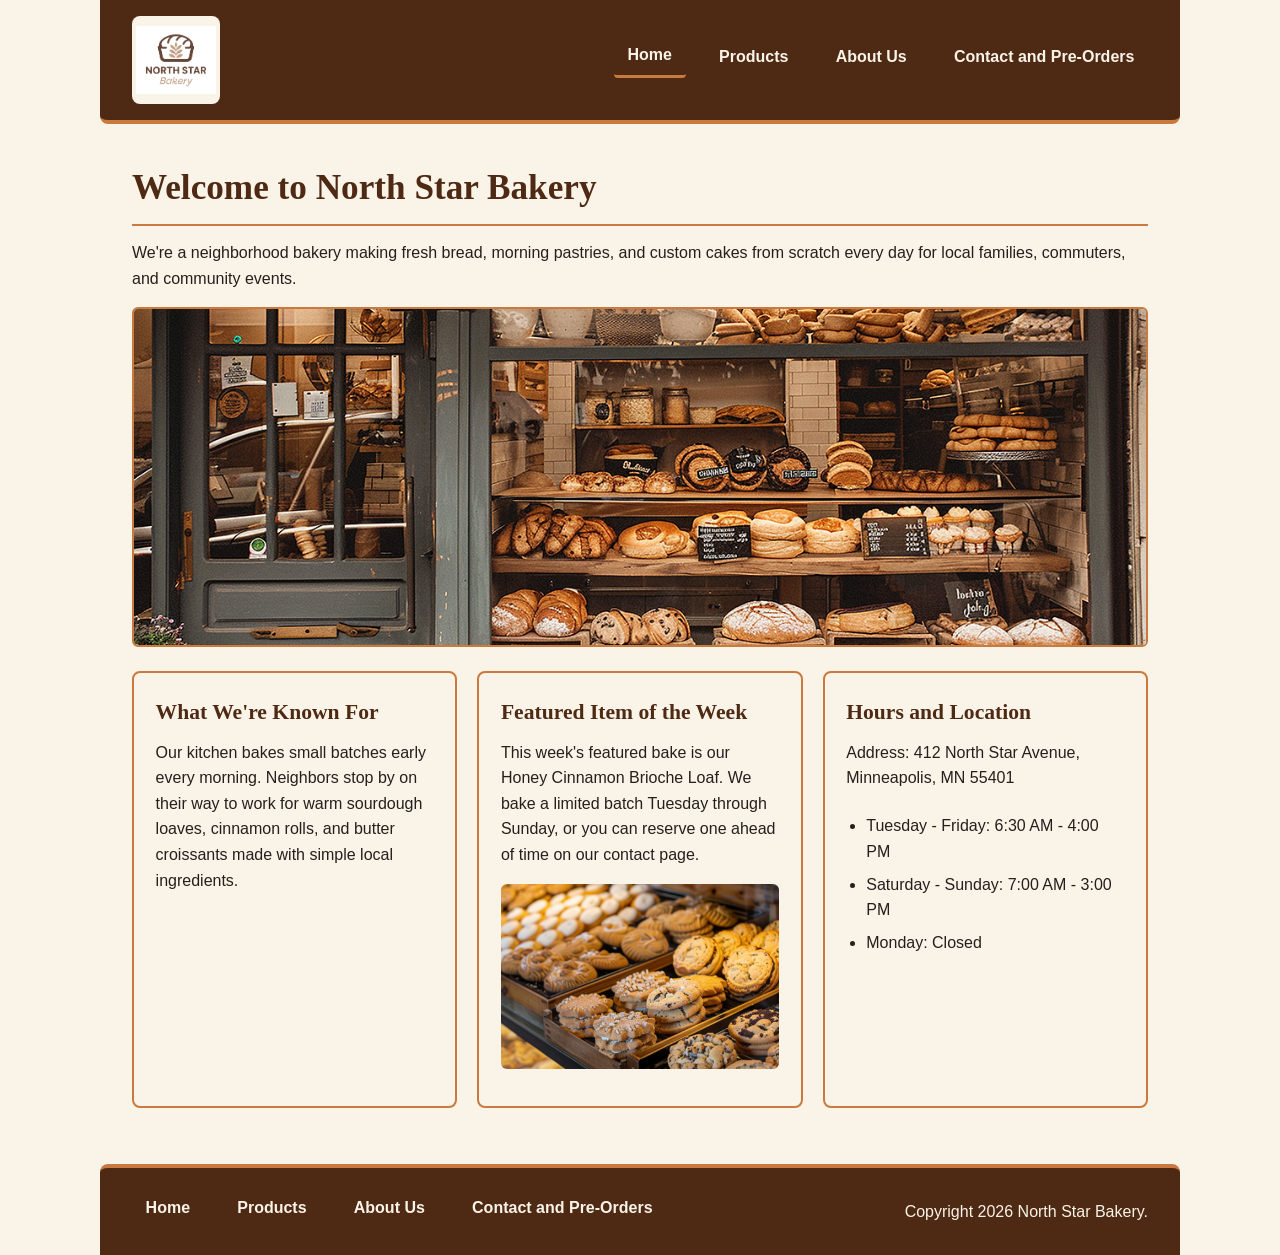
<file: index.html>
<!DOCTYPE html>
<html lang="en">
<head>
  <meta charset="UTF-8">
  <meta name="viewport" content="width=device-width, initial-scale=1.0">
  <title>North Star Bakery - Home</title>
  <link rel="stylesheet" href="styles.css">
  <script src="script.js" defer></script>
</head>
<body>
  <header>
    <img src="bakery-logo.png" alt="North Star Bakery logo with a star and wheat icon" width="96" height="96">
    <nav aria-label="Primary">
      <ul>
        <li><a href="index.html" aria-current="page">Home</a></li>
        <li><a href="products.html">Products</a></li>
        <li><a href="about.html">About Us</a></li>
        <li><a href="contact.html">Contact and Pre-Orders</a></li>
      </ul>
    </nav>
  </header>

  <main>
    <h1>Welcome to North Star Bakery</h1>
    <p>We're a neighborhood bakery making fresh bread, morning pastries, and custom cakes from scratch every day for local families, commuters, and community events.</p>

    <img class="hero-image" src="bakery-storefront.jpg" alt="Front entrance of North Star Bakery with fresh bread in the window" width="700" height="450">

    <div class="section-grid">
      <section>
        <h2>What We're Known For</h2>
        <p>Our kitchen bakes small batches early every morning. Neighbors stop by on their way to work for warm sourdough loaves, cinnamon rolls, and butter croissants made with simple local ingredients.</p>
      </section>

      <section>
        <h2>Featured Item of the Week</h2>
        <p>This week's featured bake is our Honey Cinnamon Brioche Loaf. We bake a limited batch Tuesday through Sunday, or you can reserve one ahead of time on our contact page.</p>
        <picture>
          <source srcset="bakery-feature-large.jpg" media="(min-width: 768px)">
          <img src="bakery-feature-small.jpg" alt="Freshly baked honey cinnamon brioche loaf cooling on a rack">
        </picture>
      </section>

      <section>
        <h2>Hours and Location</h2>
        <p>Address: 412 North Star Avenue, Minneapolis, MN 55401</p>
        <ul>
          <li>Tuesday - Friday: 6:30 AM - 4:00 PM</li>
          <li>Saturday - Sunday: 7:00 AM - 3:00 PM</li>
          <li>Monday: Closed</li>
        </ul>
      </section>
    </div>
  </main>

  <footer>
    <nav aria-label="Footer">
      <ul>
        <li><a href="index.html">Home</a></li>
        <li><a href="products.html">Products</a></li>
        <li><a href="about.html">About Us</a></li>
        <li><a href="contact.html">Contact and Pre-Orders</a></li>
      </ul>
    </nav>
    <p>Copyright 2026 North Star Bakery.</p>
  </footer>
</body>
</html>
</file>
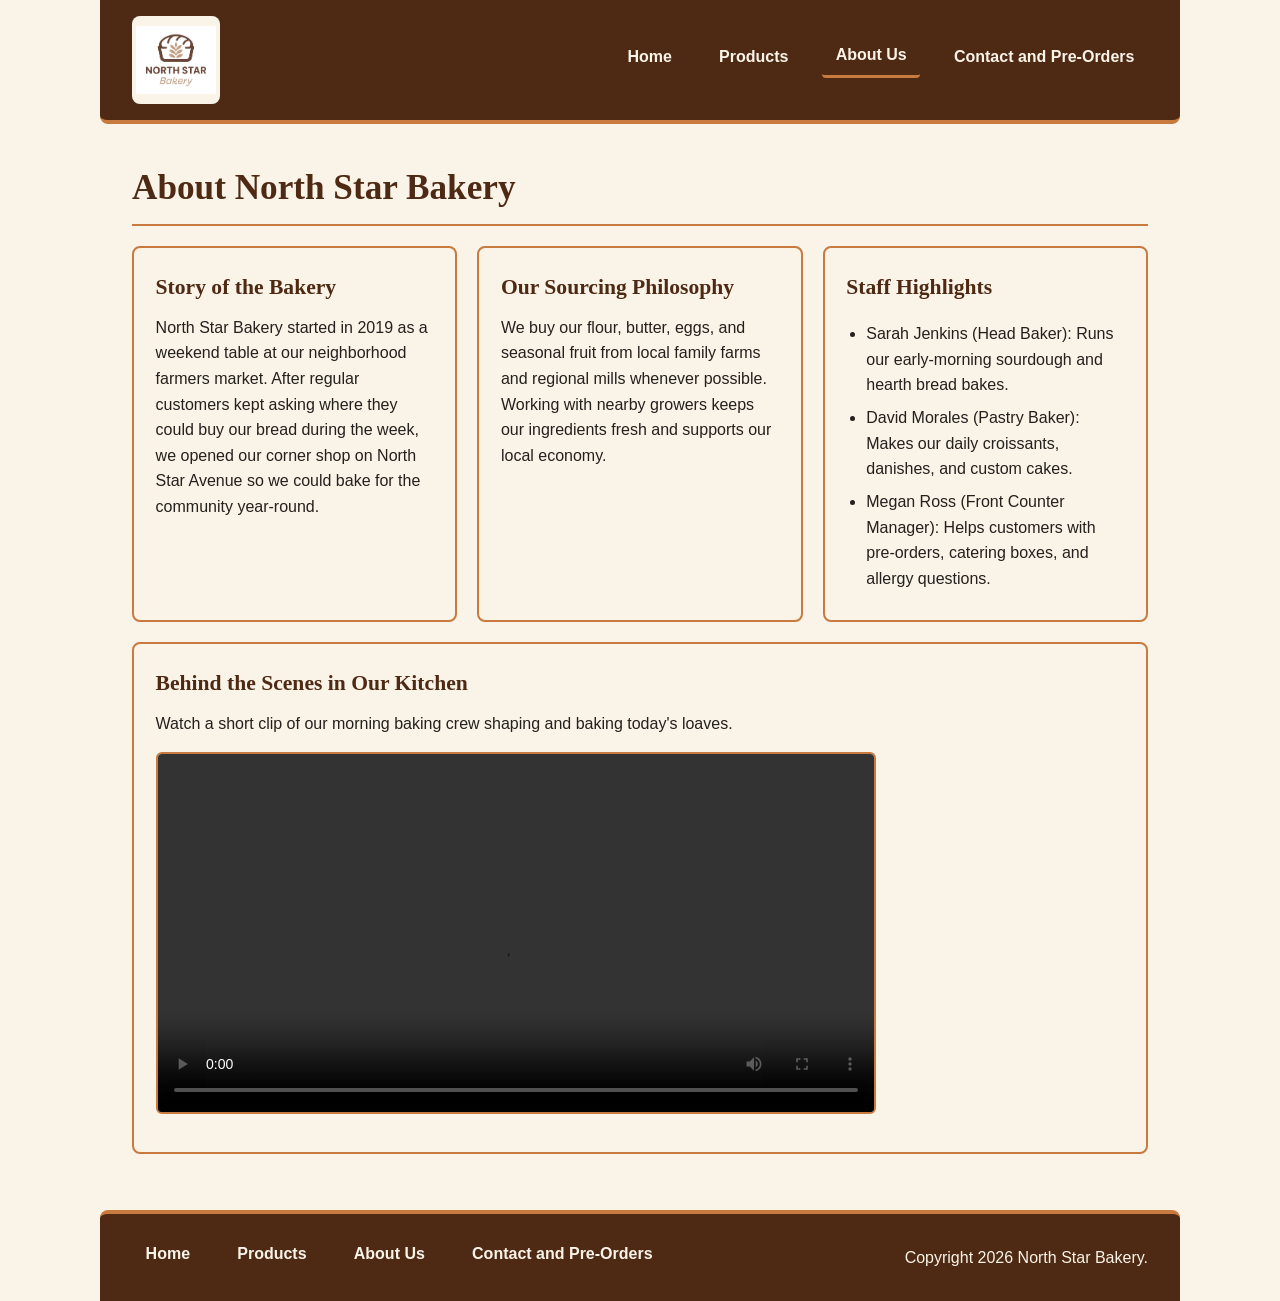
<file: about.html>
<!DOCTYPE html>
<html lang="en">
<head>
  <meta charset="UTF-8">
  <meta name="viewport" content="width=device-width, initial-scale=1.0">
  <title>North Star Bakery - About Us</title>
  <link rel="stylesheet" href="styles.css">
  <script src="script.js" defer></script>
</head>
<body>
  <header>
    <img src="bakery-logo.png" alt="North Star Bakery logo with a star and wheat icon" width="96" height="96">
    <nav aria-label="Primary">
      <ul>
        <li><a href="index.html">Home</a></li>
        <li><a href="products.html">Products</a></li>
        <li><a href="about.html" aria-current="page">About Us</a></li>
        <li><a href="contact.html">Contact and Pre-Orders</a></li>
      </ul>
    </nav>
  </header>

  <main>
    <h1>About North Star Bakery</h1>

    <div class="section-grid">
      <section>
        <h2>Story of the Bakery</h2>
        <p>North Star Bakery started in 2019 as a weekend table at our neighborhood farmers market. After regular customers kept asking where they could buy our bread during the week, we opened our corner shop on North Star Avenue so we could bake for the community year-round.</p>
      </section>

      <section>
        <h2>Our Sourcing Philosophy</h2>
        <p>We buy our flour, butter, eggs, and seasonal fruit from local family farms and regional mills whenever possible. Working with nearby growers keeps our ingredients fresh and supports our local economy.</p>
      </section>

      <section>
        <h2>Staff Highlights</h2>
        <ul>
          <li>Sarah Jenkins (Head Baker): Runs our early-morning sourdough and hearth bread bakes.</li>
          <li>David Morales (Pastry Baker): Makes our daily croissants, danishes, and custom cakes.</li>
          <li>Megan Ross (Front Counter Manager): Helps customers with pre-orders, catering boxes, and allergy questions.</li>
        </ul>
      </section>
    </div>

    <section>
      <h2>Behind the Scenes in Our Kitchen</h2>
      <p>Watch a short clip of our morning baking crew shaping and baking today's loaves.</p>
      <video controls width="600">
        <source src="bakery-behind-scenes.mp4" type="video/mp4">
        <p>Your browser cannot play this video. You can <a href="bakery-behind-scenes.mp4">download the behind-the-scenes bakery video here</a>.</p>
      </video>
    </section>
  </main>

  <footer>
    <nav aria-label="Footer">
      <ul>
        <li><a href="index.html">Home</a></li>
        <li><a href="products.html">Products</a></li>
        <li><a href="about.html">About Us</a></li>
        <li><a href="contact.html">Contact and Pre-Orders</a></li>
      </ul>
    </nav>
    <p>Copyright 2026 North Star Bakery.</p>
  </footer>
</body>
</html>
</file>
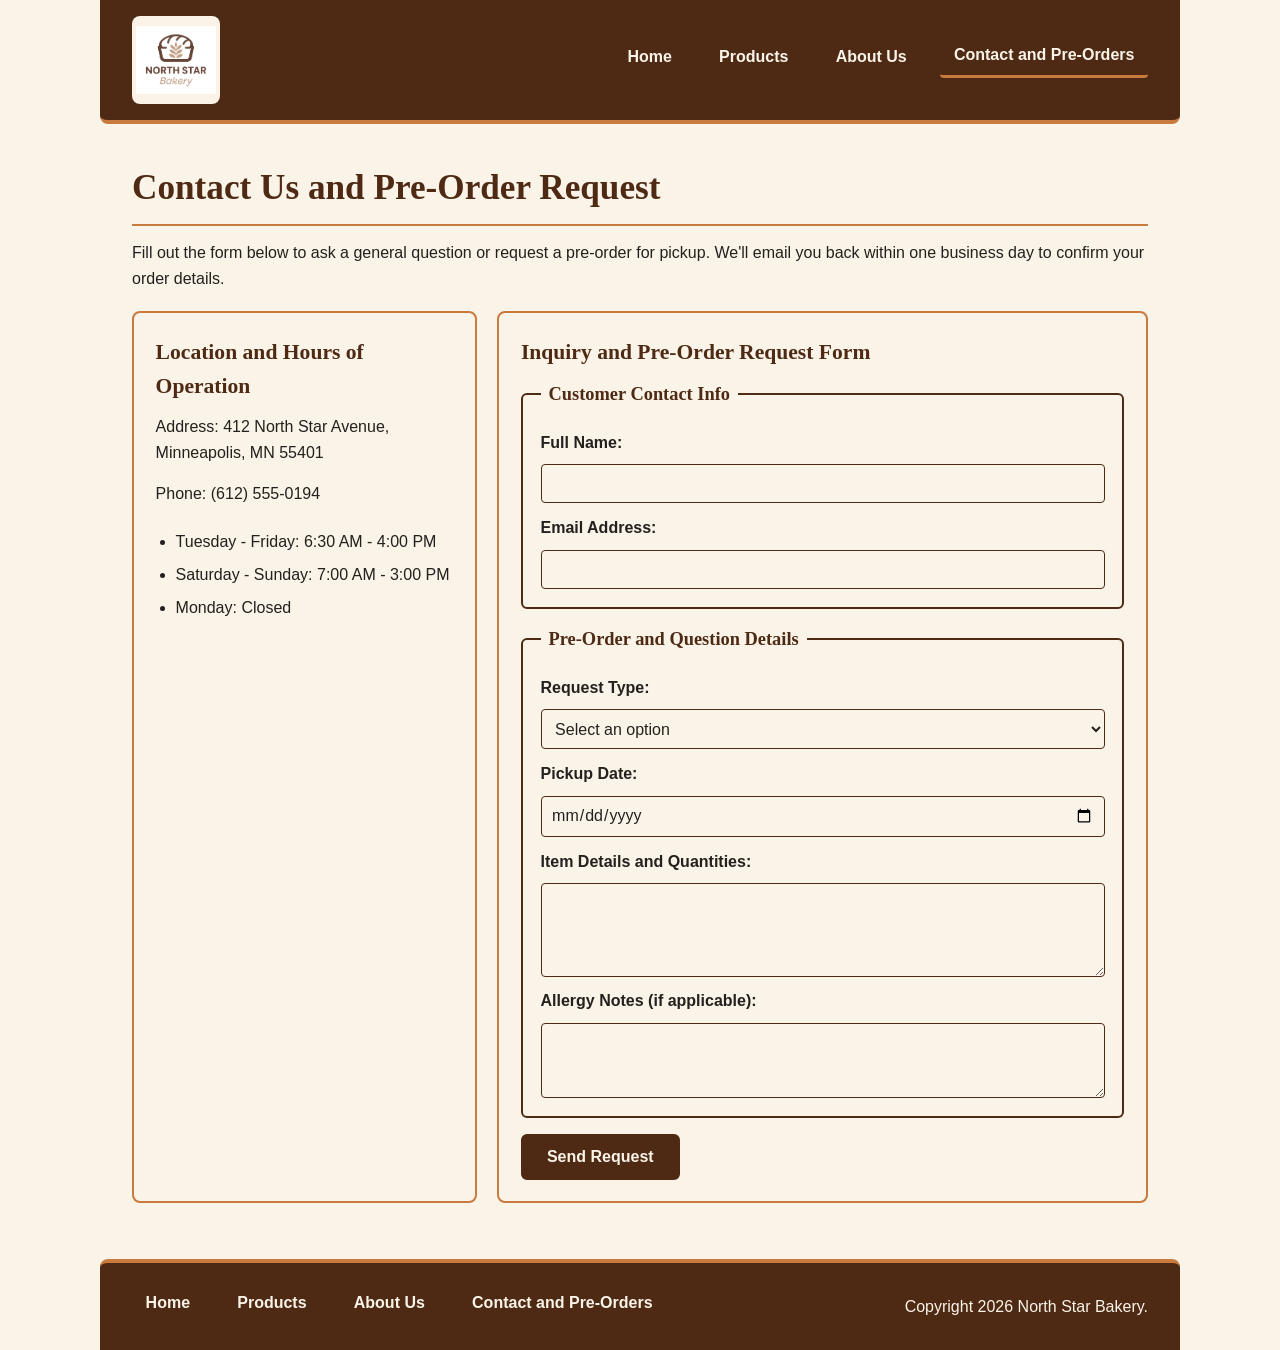
<file: contact.html>
<!DOCTYPE html>
<html lang="en">
<head>
  <meta charset="UTF-8">
  <meta name="viewport" content="width=device-width, initial-scale=1.0">
  <title>North Star Bakery - Contact and Pre-Orders</title>
  <link rel="stylesheet" href="styles.css">
  <script src="script.js" defer></script>
</head>
<body>
  <header>
    <img src="bakery-logo.png" alt="North Star Bakery logo with a star and wheat icon" width="88" height="88">
    <nav aria-label="Primary">
      <ul>
        <li><a href="index.html">Home</a></li>
        <li><a href="products.html">Products</a></li>
        <li><a href="about.html">About Us</a></li>
        <li><a href="contact.html" aria-current="page">Contact and Pre-Orders</a></li>
      </ul>
    </nav>
  </header>

  <main>
    <h1>Contact Us and Pre-Order Request</h1>
    <p>Fill out the form below to ask a general question or request a pre-order for pickup. We'll email you back within one business day to confirm your order details.</p>

    <div class="section-grid">
      <section>
        <h2>Location and Hours of Operation</h2>
        <p>Address: 412 North Star Avenue, Minneapolis, MN 55401</p>
        <p>Phone: (612) 555-0194</p>
        <ul>
          <li>Tuesday - Friday: 6:30 AM - 4:00 PM</li>
          <li>Saturday - Sunday: 7:00 AM - 3:00 PM</li>
          <li>Monday: Closed</li>
        </ul>
        <p id="contact-saved-note" class="status-note"></p>
      </section>

      <section class="form-card">
        <h2>Inquiry and Pre-Order Request Form</h2>
        <form id="preorder-form" action="/submit-order" method="post" novalidate>
          <fieldset>
            <legend>Customer Contact Info</legend>

            <label for="name">Full Name:</label>
            <input type="text" id="name" name="name" required minlength="2" maxlength="50">
            <span id="name-error" class="field-error" role="alert"></span>

            <label for="email">Email Address:</label>
            <input type="email" id="email" name="email" required>
            <span id="email-error" class="field-error" role="alert"></span>
          </fieldset>

          <fieldset>
            <legend>Pre-Order and Question Details</legend>

            <label for="request-type">Request Type:</label>
            <select id="request-type" name="request_type" required>
              <option value="">Select an option</option>
              <option value="pre-order">Bread or Pastry Pre-Order</option>
              <option value="cake-order">Custom Cake Order</option>
              <option value="general-question">General Question</option>
            </select>
            <span id="request-type-error" class="field-error" role="alert"></span>

            <label for="pickup-date">Pickup Date:</label>
            <input type="date" id="pickup-date" name="pickup_date" required>
            <span id="pickup-date-error" class="field-error" role="alert"></span>

            <label for="item-details">Item Details and Quantities:</label>
            <textarea id="item-details" name="item_details" rows="4" required minlength="10" maxlength="400"></textarea>
            <span id="item-details-error" class="field-error" role="alert"></span>

            <label for="allergy-notes">Allergy Notes (if applicable):</label>
            <textarea id="allergy-notes" name="allergy_notes" rows="3" maxlength="250"></textarea>
          </fieldset>

          <button type="submit">Send Request</button>
          <div id="form-status-message" class="form-feedback-box" role="status" aria-live="polite"></div>
        </form>
      </section>
    </div>
  </main>

  <footer>
    <nav aria-label="Footer">
      <ul>
        <li><a href="index.html">Home</a></li>
        <li><a href="products.html">Products</a></li>
        <li><a href="about.html">About Us</a></li>
        <li><a href="contact.html">Contact and Pre-Orders</a></li>
      </ul>
    </nav>
    <p>Copyright 2026 North Star Bakery.</p>
  </footer>
</body>
</html>
</file>
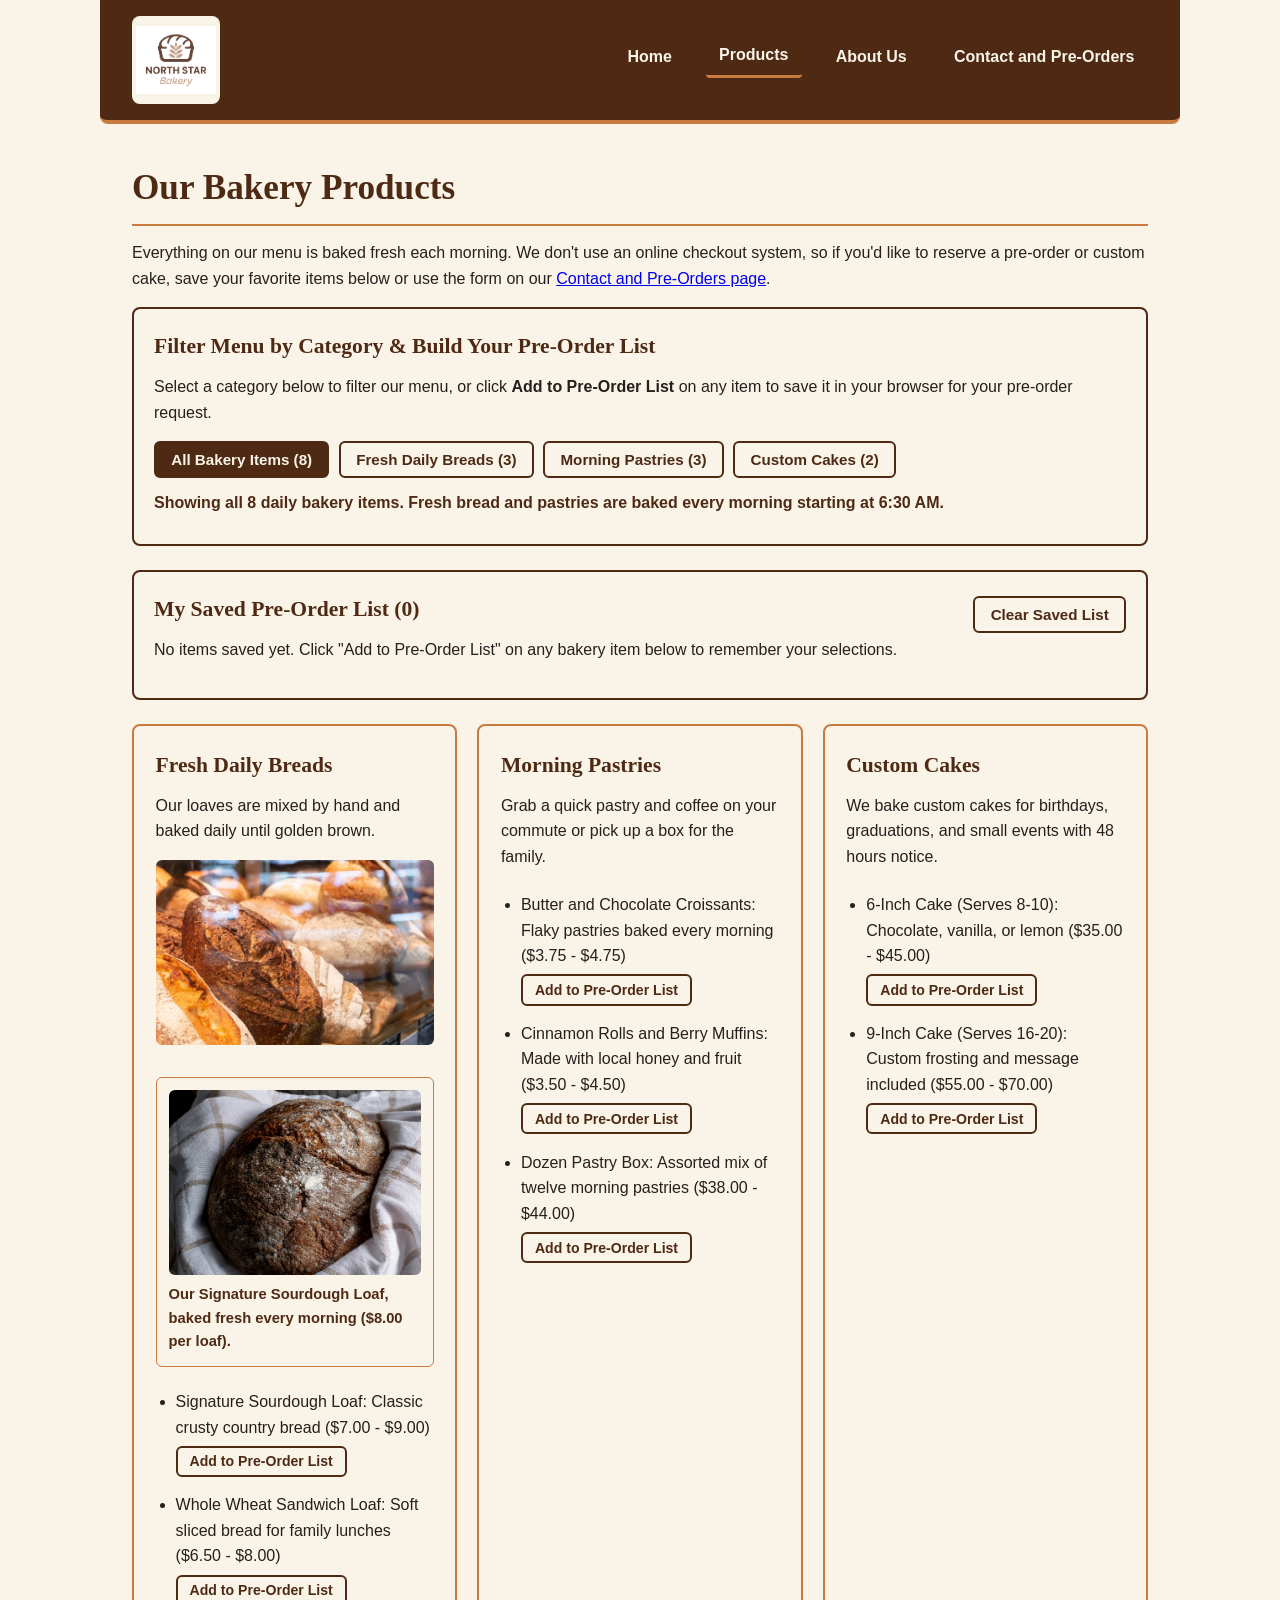
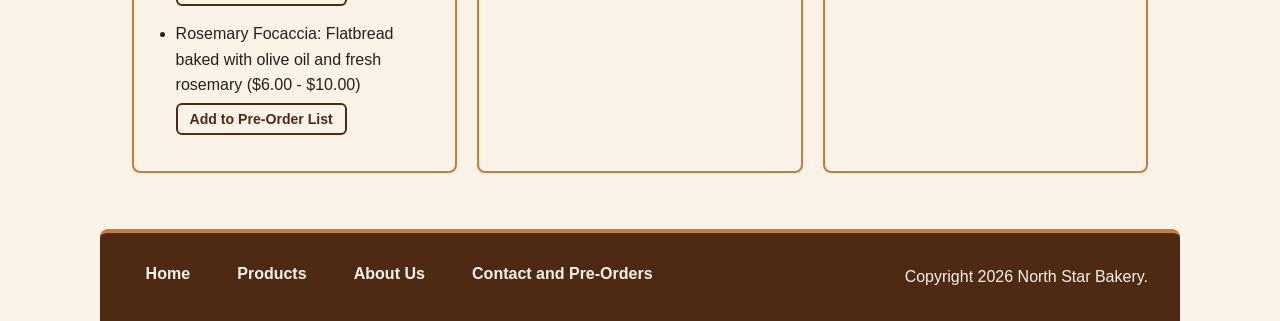
<file: products.html>
<!DOCTYPE html>
<html lang="en">
<head>
  <meta charset="UTF-8">
  <meta name="viewport" content="width=device-width, initial-scale=1.0">
  <title>North Star Bakery - Products</title>
  <link rel="stylesheet" href="styles.css">
  <script src="script.js" defer></script>
</head>
<body>
  <header>
    <img src="bakery-logo.png" alt="North Star Bakery logo with a star and wheat icon" width="88" height="88">
    <nav aria-label="Primary">
      <ul>
        <li><a href="index.html">Home</a></li>
        <li><a href="products.html" aria-current="page">Products</a></li>
        <li><a href="about.html">About Us</a></li>
        <li><a href="contact.html">Contact and Pre-Orders</a></li>
      </ul>
    </nav>
  </header>

  <main>
    <h1>Our Bakery Products</h1>
    <p>Everything on our menu is baked fresh each morning. We don't use an online checkout system, so if you'd like to reserve a pre-order or custom cake, save your favorite items below or use the form on our <a href="contact.html">Contact and Pre-Orders page</a>.</p>

    <section class="interactive-panel" aria-labelledby="filter-heading">
      <h2 id="filter-heading">Filter Menu by Category &amp; Build Your Pre-Order List</h2>
      <p>Select a category below to filter our menu, or click <strong>Add to Pre-Order List</strong> on any item to save it in your browser for your pre-order request.</p>
      <div class="filter-controls" role="group" aria-label="Product category filter">
        <button type="button" class="filter-btn active-filter" data-category="all">All Bakery Items (8)</button>
        <button type="button" class="filter-btn" data-category="breads">Fresh Daily Breads (3)</button>
        <button type="button" class="filter-btn" data-category="pastries">Morning Pastries (3)</button>
        <button type="button" class="filter-btn" data-category="cakes">Custom Cakes (2)</button>
      </div>
      <p id="category-status-note" class="status-note">Showing all 8 daily bakery items. Fresh bread and pastries are baked every morning starting at 6:30 AM.</p>
    </section>

    <section class="interactive-panel" id="saved-order-box" aria-live="polite">
      <div class="saved-summary-header">
        <h2>My Saved Pre-Order List (<span id="saved-count">0</span>)</h2>
        <div>
          <button type="button" id="clear-saved-btn" class="secondary-btn">Clear Saved List</button>
        </div>
      </div>
      <p id="storage-status-note">No items saved yet. Click "Add to Pre-Order List" on any bakery item below to remember your selections.</p>
      <ul id="saved-items-list"></ul>
      <p id="saved-estimate" class="status-note"></p>
    </section>

    <div class="section-grid">
      <section class="product-category-card" data-category="breads">
        <h2>Fresh Daily Breads</h2>
        <p>Our loaves are mixed by hand and baked daily until golden brown.</p>
        <img src="bakery-bread.jpg" alt="Loaves of crusty bakery bread lined up on a wooden shelf" width="650" height="420">

        <figure>
          <img src="bakery-signature-loaf.jpg" alt="Sliced round loaf of North Star Signature Sourdough bread on a wooden board" width="550" height="380">
          <figcaption>Our Signature Sourdough Loaf, baked fresh every morning ($8.00 per loaf).</figcaption>
        </figure>

        <ul>
          <li>
            Signature Sourdough Loaf: Classic crusty country bread ($7.00 - $9.00)<br>
            <button type="button" class="save-item-btn" data-item-id="sourdough-loaf">Add to Pre-Order List</button>
          </li>
          <li>
            Whole Wheat Sandwich Loaf: Soft sliced bread for family lunches ($6.50 - $8.00)<br>
            <button type="button" class="save-item-btn" data-item-id="wheat-loaf">Add to Pre-Order List</button>
          </li>
          <li>
            Rosemary Focaccia: Flatbread baked with olive oil and fresh rosemary ($6.00 - $10.00)<br>
            <button type="button" class="save-item-btn" data-item-id="rosemary-focaccia">Add to Pre-Order List</button>
          </li>
        </ul>
      </section>

      <section class="product-category-card" data-category="pastries">
        <h2>Morning Pastries</h2>
        <p>Grab a quick pastry and coffee on your commute or pick up a box for the family.</p>
        <ul>
          <li>
            Butter and Chocolate Croissants: Flaky pastries baked every morning ($3.75 - $4.75)<br>
            <button type="button" class="save-item-btn" data-item-id="butter-croissant">Add to Pre-Order List</button>
          </li>
          <li>
            Cinnamon Rolls and Berry Muffins: Made with local honey and fruit ($3.50 - $4.50)<br>
            <button type="button" class="save-item-btn" data-item-id="cinnamon-roll">Add to Pre-Order List</button>
          </li>
          <li>
            Dozen Pastry Box: Assorted mix of twelve morning pastries ($38.00 - $44.00)<br>
            <button type="button" class="save-item-btn" data-item-id="dozen-pastry-box">Add to Pre-Order List</button>
          </li>
        </ul>
      </section>

      <section class="product-category-card" data-category="cakes">
        <h2>Custom Cakes</h2>
        <p>We bake custom cakes for birthdays, graduations, and small events with 48 hours notice.</p>
        <ul>
          <li>
            6-Inch Cake (Serves 8-10): Chocolate, vanilla, or lemon ($35.00 - $45.00)<br>
            <button type="button" class="save-item-btn" data-item-id="cake-6-inch">Add to Pre-Order List</button>
          </li>
          <li>
            9-Inch Cake (Serves 16-20): Custom frosting and message included ($55.00 - $70.00)<br>
            <button type="button" class="save-item-btn" data-item-id="cake-9-inch">Add to Pre-Order List</button>
          </li>
        </ul>
      </section>
    </div>
  </main>

  <footer>
    <nav aria-label="Footer">
      <ul>
        <li><a href="index.html">Home</a></li>
        <li><a href="products.html">Products</a></li>
        <li><a href="about.html">About Us</a></li>
        <li><a href="contact.html">Contact and Pre-Orders</a></li>
      </ul>
    </nav>
    <p>Copyright 2026 North Star Bakery.</p>
  </footer>
</body>
</html>
</file>
<file: styles.css>
/* North Star Bakery stylesheet */

* {
  box-sizing: border-box;
}

body {
  margin: 0;
  padding: 0;
  min-height: 100vh;
  display: flex;
  flex-direction: column;
  background-color: #FAF3E8;
  color: #24201D;
  font-family: Arial, sans-serif;
  font-size: 16px;
  line-height: 1.6;
}

/* header and navigation */
header {
  background-color: #4E2A14;
  color: #FAF3E8;
  padding: 1rem 1.25rem;
  border-bottom: 4px solid #C97A3E;
  display: flex;
  flex-direction: column;
  align-items: center;
  gap: 0.75rem;
}

header img {
  width: 88px;
  height: 88px;
  object-fit: contain;
  border-radius: 8px;
  background-color: #FAF3E8;
  padding: 4px;
  margin-bottom: 0;
}

nav ul {
  list-style: none;
  margin: 0;
  padding: 0;
  display: flex;
  flex-direction: column;
  align-items: center;
  gap: 0.5rem;
}

nav a {
  color: #FAF3E8;
  text-decoration: none;
  font-weight: bold;
  padding: 0.45rem 0.85rem;
  border-radius: 4px;
  display: inline-block;
}

nav a:hover,
nav a:focus {
  background-color: #C97A3E;
  color: #24201D;
}

nav a[aria-current="page"] {
  border-bottom: 3px solid #C97A3E;
}

/* main page area */
main {
  flex: 1;
  width: 100%;
  max-width: 1080px;
  margin: 0 auto;
  padding: 1.5rem 1.25rem;
}

h1,
h2,
legend {
  font-family: Georgia, serif;
  color: #4E2A14;
  margin-top: 0;
}

h1 {
  font-size: 1.85rem;
  border-bottom: 2px solid #C97A3E;
  padding-bottom: 0.5rem;
  margin-bottom: 0.85rem;
}

h2 {
  font-size: 1.35rem;
  margin-bottom: 0.65rem;
}

p {
  margin-top: 0;
  margin-bottom: 1rem;
}

/* images and video */
img,
video {
  max-width: 100%;
  height: auto;
  border-radius: 6px;
  display: block;
  margin-bottom: 1rem;
}

.hero-image {
  width: 100%;
  height: 340px;
  object-fit: cover;
  border: 2px solid #C97A3E;
  margin-bottom: 1.5rem;
}

.section-grid img {
  width: 100%;
  height: 185px;
  object-fit: cover;
}

figure {
  margin: 1rem 0;
  padding: 0.75rem;
  background-color: #FAF3E8;
  border: 1px solid #C97A3E;
  border-radius: 6px;
}

figure img {
  margin-bottom: 0.5rem;
}

figcaption {
  font-size: 0.92rem;
  font-weight: bold;
  color: #4E2A14;
}

video {
  width: 100%;
  max-width: 720px;
  border: 2px solid #C97A3E;
  margin-top: 0.75rem;
}

/* section cards */
.section-grid {
  display: flex;
  flex-direction: column;
  gap: 1.25rem;
  margin-top: 1.25rem;
  margin-bottom: 1.25rem;
}

section {
  background-color: #FAF3E8;
  border: 2px solid #C97A3E;
  border-radius: 8px;
  padding: 1.35rem;
  margin-bottom: 1.25rem;
}

.section-grid section {
  margin-bottom: 0;
  display: flex;
  flex-direction: column;
}

ul {
  padding-left: 1.25rem;
  margin-top: 0.4rem;
  margin-bottom: 0;
}

li {
  margin-bottom: 0.45rem;
}

/* contact and pre-order form */
form {
  display: flex;
  flex-direction: column;
  gap: 1rem;
}

fieldset {
  border: 2px solid #4E2A14;
  border-radius: 6px;
  padding: 1.1rem;
  margin: 0;
  display: flex;
  flex-direction: column;
  gap: 0.55rem;
}

legend {
  font-size: 1.15rem;
  font-weight: bold;
  padding: 0 0.5rem;
}

label {
  font-weight: bold;
  color: #24201D;
  margin-top: 0.2rem;
}

input,
select,
textarea {
  font-family: Arial, sans-serif;
  font-size: 1rem;
  color: #24201D;
  background-color: #FAF3E8;
  border: 1px solid #4E2A14;
  border-radius: 4px;
  padding: 0.6rem;
  width: 100%;
}

button[type="submit"] {
  background-color: #4E2A14;
  color: #FAF3E8;
  font-family: Arial, sans-serif;
  font-size: 1rem;
  font-weight: bold;
  padding: 0.75rem 1.5rem;
  border: 2px solid #4E2A14;
  border-radius: 6px;
  cursor: pointer;
  align-self: flex-start;
}

button[type="submit"]:hover,
button[type="submit"]:focus {
  background-color: #C97A3E;
  color: #24201D;
  border-color: #4E2A14;
}

footer {
  background-color: #4E2A14;
  color: #FAF3E8;
  padding: 1.25rem;
  margin-top: auto;
  border-top: 4px solid #C97A3E;
  display: flex;
  flex-direction: column;
  align-items: center;
  gap: 0.75rem;
  text-align: center;
}

footer p {
  margin: 0;
}

/* desktop layout */
@media (min-width: 768px) {
  header {
    flex-direction: row;
    justify-content: space-between;
    max-width: 1080px;
    width: 100%;
    margin: 0 auto;
    padding: 1rem 2rem;
    border-radius: 0 0 8px 8px;
  }

  nav ul {
    flex-direction: row;
    gap: 1.25rem;
  }

  main {
    padding: 2.25rem 2rem;
  }

  h1 {
    font-size: 2.2rem;
  }

  .section-grid {
    flex-direction: row;
    flex-wrap: wrap;
    align-items: stretch;
  }

  .section-grid section {
    flex: 1 1 300px;
  }

  .section-grid section.form-card {
    flex: 2 1 560px;
  }

  footer {
    flex-direction: row;
    justify-content: space-between;
    max-width: 1080px;
    width: 100%;
    margin: auto auto 0 auto;
    padding: 1.25rem 2rem;
    border-radius: 8px 8px 0 0;
  }
}

/* interactive menu filter and saved pre-order panel */
.interactive-panel {
  background-color: #FAF3E8;
  border: 2px solid #4E2A14;
  border-radius: 8px;
  padding: 1.25rem;
  margin-bottom: 1.5rem;
}

.filter-controls {
  display: flex;
  flex-wrap: wrap;
  gap: 0.6rem;
  margin-top: 0.75rem;
  margin-bottom: 0.75rem;
}

.filter-btn,
.save-item-btn,
.secondary-btn {
  background-color: #FAF3E8;
  color: #4E2A14;
  font-family: Arial, sans-serif;
  font-size: 0.95rem;
  font-weight: bold;
  padding: 0.5rem 0.95rem;
  border: 2px solid #4E2A14;
  border-radius: 6px;
  cursor: pointer;
}

.filter-btn:hover,
.filter-btn:focus,
.save-item-btn:hover,
.save-item-btn:focus,
.secondary-btn:hover,
.secondary-btn:focus {
  background-color: #C97A3E;
  color: #24201D;
}

.filter-btn.active-filter,
.save-item-btn.saved-active {
  background-color: #4E2A14;
  color: #FAF3E8;
  border-color: #4E2A14;
}

.save-item-btn {
  margin-top: 0.35rem;
  margin-bottom: 0.5rem;
  font-size: 0.88rem;
  padding: 0.35rem 0.75rem;
  display: inline-block;
}

.status-note {
  font-weight: bold;
  color: #4E2A14;
  margin-bottom: 0.5rem;
}

.saved-summary-header {
  display: flex;
  flex-wrap: wrap;
  justify-content: space-between;
  align-items: center;
  gap: 0.75rem;
}

.field-error {
  display: none;
  background-color: #4E2A14;
  color: #FAF3E8;
  border-left: 4px solid #C97A3E;
  padding: 0.45rem 0.7rem;
  border-radius: 4px;
  font-size: 0.92rem;
  font-weight: bold;
  margin-top: 0.15rem;
}

.field-error.visible-error {
  display: block;
}

input.input-invalid,
select.input-invalid,
textarea.input-invalid {
  border: 2px solid #C97A3E;
}

.form-feedback-box {
  display: none;
  background-color: #FAF3E8;
  border: 2px solid #4E2A14;
  border-left: 6px solid #C97A3E;
  padding: 0.9rem 1rem;
  border-radius: 6px;
  font-weight: bold;
  color: #4E2A14;
  margin-top: 0.5rem;
}

.form-feedback-box.visible-feedback {
  display: block;
}
</file>
